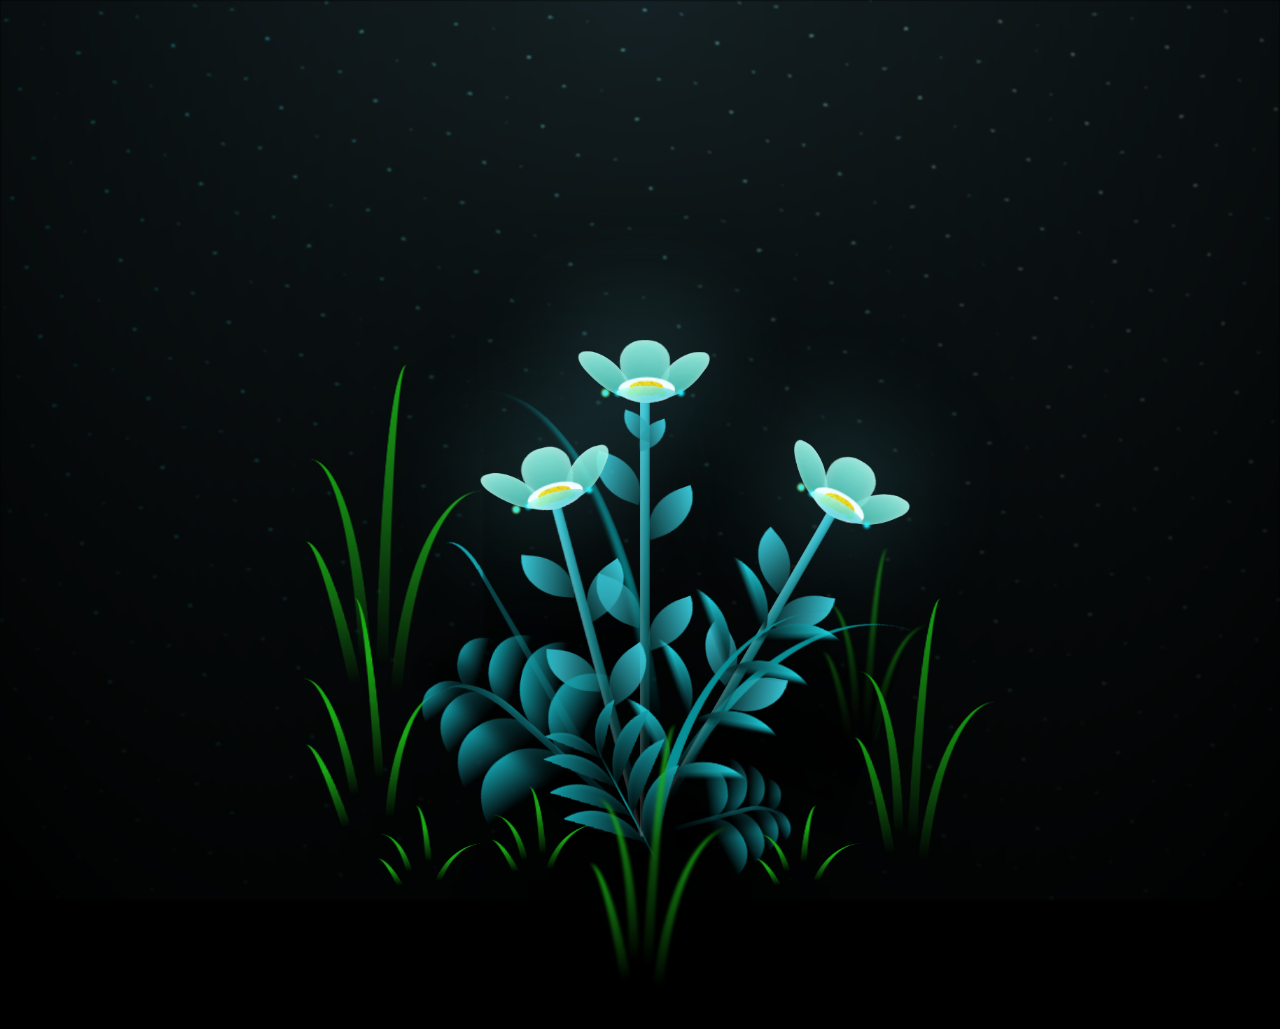
<file: index.html>
<!DOCTYPE html>

<html lang="en">

<head>
    <meta charset="UTF-8">
    <meta http-equiv="X-UA-Compatible" content="IE=edge">
    <meta name="viewport" content="width=device-width, initial-scale=1.0">
    <link rel="stylesheet" href="styles/style.css">
    <script src="scripts/script.js" type="text/javascript"></script>
    
    <title>Linta Garden</title>
</head>

  
<body class="not-loaded">
    <div id="message"></div>
    <div class="night"></div>
    
    <div class="flowers">
      <div class="flower flower--1">
        <div class="flower__leafs flower__leafs--1">
          <div class="flower__leaf flower__leaf--1"></div>
          <div class="flower__leaf flower__leaf--2"></div>
          <div class="flower__leaf flower__leaf--3"></div>
          <div class="flower__leaf flower__leaf--4"></div>
          

          <div class="flower__white-circle"></div>
  
          <div class="flower__light flower__light--1"></div>
          <div class="flower__light flower__light--2"></div>
          <div class="flower__light flower__light--3"></div>
          <div class="flower__light flower__light--4"></div>
          <div class="flower__light flower__light--5"></div>
          <div class="flower__light flower__light--6"></div>
          <div class="flower__light flower__light--7"></div>
          <div class="flower__light flower__light--8"></div>
  
        </div>
        <div class="flower__line">
          <div class="flower__line__leaf flower__line__leaf--1"></div>
          <div class="flower__line__leaf flower__line__leaf--2"></div>
          <div class="flower__line__leaf flower__line__leaf--3"></div>
          <div class="flower__line__leaf flower__line__leaf--4"></div>
          <div class="flower__line__leaf flower__line__leaf--5"></div>
          <div class="flower__line__leaf flower__line__leaf--6"></div>
        </div>
      </div>
  
      <div class="flower flower--2">
        <div class="flower__leafs flower__leafs--2">
          <div class="flower__leaf flower__leaf--1"></div>
          <div class="flower__leaf flower__leaf--2"></div>
          <div class="flower__leaf flower__leaf--3"></div>
          <div class="flower__leaf flower__leaf--4"></div>
          <div class="flower__white-circle"></div>
  
          <div class="flower__light flower__light--1"></div>
          <div class="flower__light flower__light--2"></div>
          <div class="flower__light flower__light--3"></div>
          <div class="flower__light flower__light--4"></div>
          <div class="flower__light flower__light--5"></div>
          <div class="flower__light flower__light--6"></div>
          <div class="flower__light flower__light--7"></div>
          <div class="flower__light flower__light--8"></div>
  
        </div>
        <div class="flower__line">
          <div class="flower__line__leaf flower__line__leaf--1"></div>
          <div class="flower__line__leaf flower__line__leaf--2"></div>
          <div class="flower__line__leaf flower__line__leaf--3"></div>
          <div class="flower__line__leaf flower__line__leaf--4"></div>
        </div>
      </div>
  
      <div class="flower flower--3">
        <div class="flower__leafs flower__leafs--3">
          <div class="flower__leaf flower__leaf--1"></div>
          <div class="flower__leaf flower__leaf--2"></div>
          <div class="flower__leaf flower__leaf--3"></div>
          <div class="flower__leaf flower__leaf--4"></div>
          <div class="flower__white-circle"></div>
  
          <div class="flower__light flower__light--1"></div>
          <div class="flower__light flower__light--2"></div>
          <div class="flower__light flower__light--3"></div>
          <div class="flower__light flower__light--4"></div>
          <div class="flower__light flower__light--5"></div>
          <div class="flower__light flower__light--6"></div>
          <div class="flower__light flower__light--7"></div>
          <div class="flower__light flower__light--8"></div>
  
        </div>
        <div class="flower__line">
          <div class="flower__line__leaf flower__line__leaf--1"></div>
          <div class="flower__line__leaf flower__line__leaf--2"></div>
          <div class="flower__line__leaf flower__line__leaf--3"></div>
          <div class="flower__line__leaf flower__line__leaf--4"></div>
        </div>
      </div>
  
      <div class="grow-ans" style="--d:1.2s">
        <div class="flower__g-long">
          <div class="flower__g-long__top"></div>
          <div class="flower__g-long__bottom"></div>
        </div>
      </div>
  
      <div class="growing-grass">
        <div class="flower__grass flower__grass--1">
          <div class="flower__grass--top"></div>
          <div class="flower__grass--bottom"></div>
          <div class="flower__grass__leaf flower__grass__leaf--1"></div>
          <div class="flower__grass__leaf flower__grass__leaf--2"></div>
          <div class="flower__grass__leaf flower__grass__leaf--3"></div>
          <div class="flower__grass__leaf flower__grass__leaf--4"></div>
          <div class="flower__grass__leaf flower__grass__leaf--5"></div>
          <div class="flower__grass__leaf flower__grass__leaf--6"></div>
          <div class="flower__grass__leaf flower__grass__leaf--7"></div>
          <div class="flower__grass__leaf flower__grass__leaf--8"></div>
          <div class="flower__grass__overlay"></div>
        </div>
      </div>
  
      <div class="growing-grass">
        <div class="flower__grass flower__grass--2">
          <div class="flower__grass--top"></div>
          <div class="flower__grass--bottom"></div>
          <div class="flower__grass__leaf flower__grass__leaf--1"></div>
          <div class="flower__grass__leaf flower__grass__leaf--2"></div>
          <div class="flower__grass__leaf flower__grass__leaf--3"></div>
          <div class="flower__grass__leaf flower__grass__leaf--4"></div>
          <div class="flower__grass__leaf flower__grass__leaf--5"></div>
          <div class="flower__grass__leaf flower__grass__leaf--6"></div>
          <div class="flower__grass__leaf flower__grass__leaf--7"></div>
          <div class="flower__grass__leaf flower__grass__leaf--8"></div>
          <div class="flower__grass__overlay"></div>
        </div>
      </div>
  
      <div class="grow-ans" style="--d:2.4s">
        <div class="flower__g-right flower__g-right--1">
          <div class="leaf"></div>
        </div>
      </div>
  
      <div class="grow-ans" style="--d:2.8s">
        <div class="flower__g-right flower__g-right--2">
          <div class="leaf"></div>
        </div>
      </div>
  
      <div class="grow-ans" style="--d:2.8s">
        <div class="flower__g-front">
          <div class="flower__g-front__leaf-wrapper flower__g-front__leaf-wrapper--1">
            <div class="flower__g-front__leaf"></div>
          </div>
          <div class="flower__g-front__leaf-wrapper flower__g-front__leaf-wrapper--2">
            <div class="flower__g-front__leaf"></div>
          </div>
          <div class="flower__g-front__leaf-wrapper flower__g-front__leaf-wrapper--3">
            <div class="flower__g-front__leaf"></div>
          </div>
          <div class="flower__g-front__leaf-wrapper flower__g-front__leaf-wrapper--4">
            <div class="flower__g-front__leaf"></div>
          </div>
          <div class="flower__g-front__leaf-wrapper flower__g-front__leaf-wrapper--5">
            <div class="flower__g-front__leaf"></div>
          </div>
          <div class="flower__g-front__leaf-wrapper flower__g-front__leaf-wrapper--6">
            <div class="flower__g-front__leaf"></div>
          </div>
          <div class="flower__g-front__leaf-wrapper flower__g-front__leaf-wrapper--7">
            <div class="flower__g-front__leaf"></div>
          </div>
          <div class="flower__g-front__leaf-wrapper flower__g-front__leaf-wrapper--8">
            <div class="flower__g-front__leaf"></div>
          </div>
          <div class="flower__g-front__line"></div>
        </div>
      </div>
  
      <div class="grow-ans" style="--d:3.2s">
        <div class="flower__g-fr">
          <div class="leaf"></div>
          <div class="flower__g-fr__leaf flower__g-fr__leaf--1"></div>
          <div class="flower__g-fr__leaf flower__g-fr__leaf--2"></div>
          <div class="flower__g-fr__leaf flower__g-fr__leaf--3"></div>
          <div class="flower__g-fr__leaf flower__g-fr__leaf--4"></div>
          <div class="flower__g-fr__leaf flower__g-fr__leaf--5"></div>
          <div class="flower__g-fr__leaf flower__g-fr__leaf--6"></div>
          <div class="flower__g-fr__leaf flower__g-fr__leaf--7"></div>
          <div class="flower__g-fr__leaf flower__g-fr__leaf--8"></div>
        </div>
      </div>
  
      <div class="long-g long-g--0">
        <div class="grow-ans" style="--d:3s">
          <div class="leaf leaf--0"></div>
        </div>
        <div class="grow-ans" style="--d:2.2s">
          <div class="leaf leaf--1"></div>
        </div>
        <div class="grow-ans" style="--d:3.4s">
          <div class="leaf leaf--2"></div>
        </div>
        <div class="grow-ans" style="--d:3.6s">
          <div class="leaf leaf--3"></div>
        </div>
      </div>
  
      <div class="long-g long-g--1">
        <div class="grow-ans" style="--d:3.6s">
          <div class="leaf leaf--0"></div>
        </div>
        <div class="grow-ans" style="--d:3.8s">
          <div class="leaf leaf--1"></div>
        </div>
        <div class="grow-ans" style="--d:4s">
          <div class="leaf leaf--2"></div>
        </div>
        <div class="grow-ans" style="--d:4.2s">
          <div class="leaf leaf--3"></div>
        </div>
      </div>
  
      <div class="long-g long-g--2">
        <div class="grow-ans" style="--d:4s">
          <div class="leaf leaf--0"></div>
        </div>
        <div class="grow-ans" style="--d:4.2s">
          <div class="leaf leaf--1"></div>
        </div>
        <div class="grow-ans" style="--d:4.4s">
          <div class="leaf leaf--2"></div>
        </div>
        <div class="grow-ans" style="--d:4.6s">
          <div class="leaf leaf--3"></div>
        </div>
      </div>
  
      <div class="long-g long-g--3">
        <div class="grow-ans" style="--d:4s">
          <div class="leaf leaf--0"></div>
        </div>
        <div class="grow-ans" style="--d:4.2s">
          <div class="leaf leaf--1"></div>
        </div>
        <div class="grow-ans" style="--d:3s">
          <div class="leaf leaf--2"></div>
        </div>
        <div class="grow-ans" style="--d:3.6s">
          <div class="leaf leaf--3"></div>
        </div>
      </div>
  
      <div class="long-g long-g--4">
        <div class="grow-ans" style="--d:4s">
          <div class="leaf leaf--0"></div>
        </div>
        <div class="grow-ans" style="--d:4.2s">
          <div class="leaf leaf--1"></div>
        </div>
        <div class="grow-ans" style="--d:3s">
          <div class="leaf leaf--2"></div>
        </div>
        <div class="grow-ans" style="--d:3.6s">
          <div class="leaf leaf--3"></div>
        </div>
      </div>
  
      <div class="long-g long-g--5">
        <div class="grow-ans" style="--d:4s">
          <div class="leaf leaf--0"></div>
        </div>
        <div class="grow-ans" style="--d:4.2s">
          <div class="leaf leaf--1"></div>
        </div>
        <div class="grow-ans" style="--d:3s">
          <div class="leaf leaf--2"></div>
        </div>
        <div class="grow-ans" style="--d:3.6s">
          <div class="leaf leaf--3"></div>
        </div>
      </div>
  
      <div class="long-g long-g--6">
        <div class="grow-ans" style="--d:4.2s">
          <div class="leaf leaf--0"></div>
        </div>
        <div class="grow-ans" style="--d:4.4s">
          <div class="leaf leaf--1"></div>
        </div>
        <div class="grow-ans" style="--d:4.6s">
          <div class="leaf leaf--2"></div>
        </div>
        <div class="grow-ans" style="--d:4.8s">
          <div class="leaf leaf--3"></div>
        </div>
      </div>
  
      <div class="long-g long-g--7">
        <div class="grow-ans" style="--d:3s">
          <div class="leaf leaf--0"></div>
        </div>
        <div class="grow-ans" style="--d:3.2s">
          <div class="leaf leaf--1"></div>
        </div>
        <div class="grow-ans" style="--d:3.5s">
          <div class="leaf leaf--2"></div>
        </div>
        <div class="grow-ans" style="--d:3.6s">
          <div class="leaf leaf--3"></div>
        </div>
      </div>
    </div>
  
  
</body>

</html>
</file>
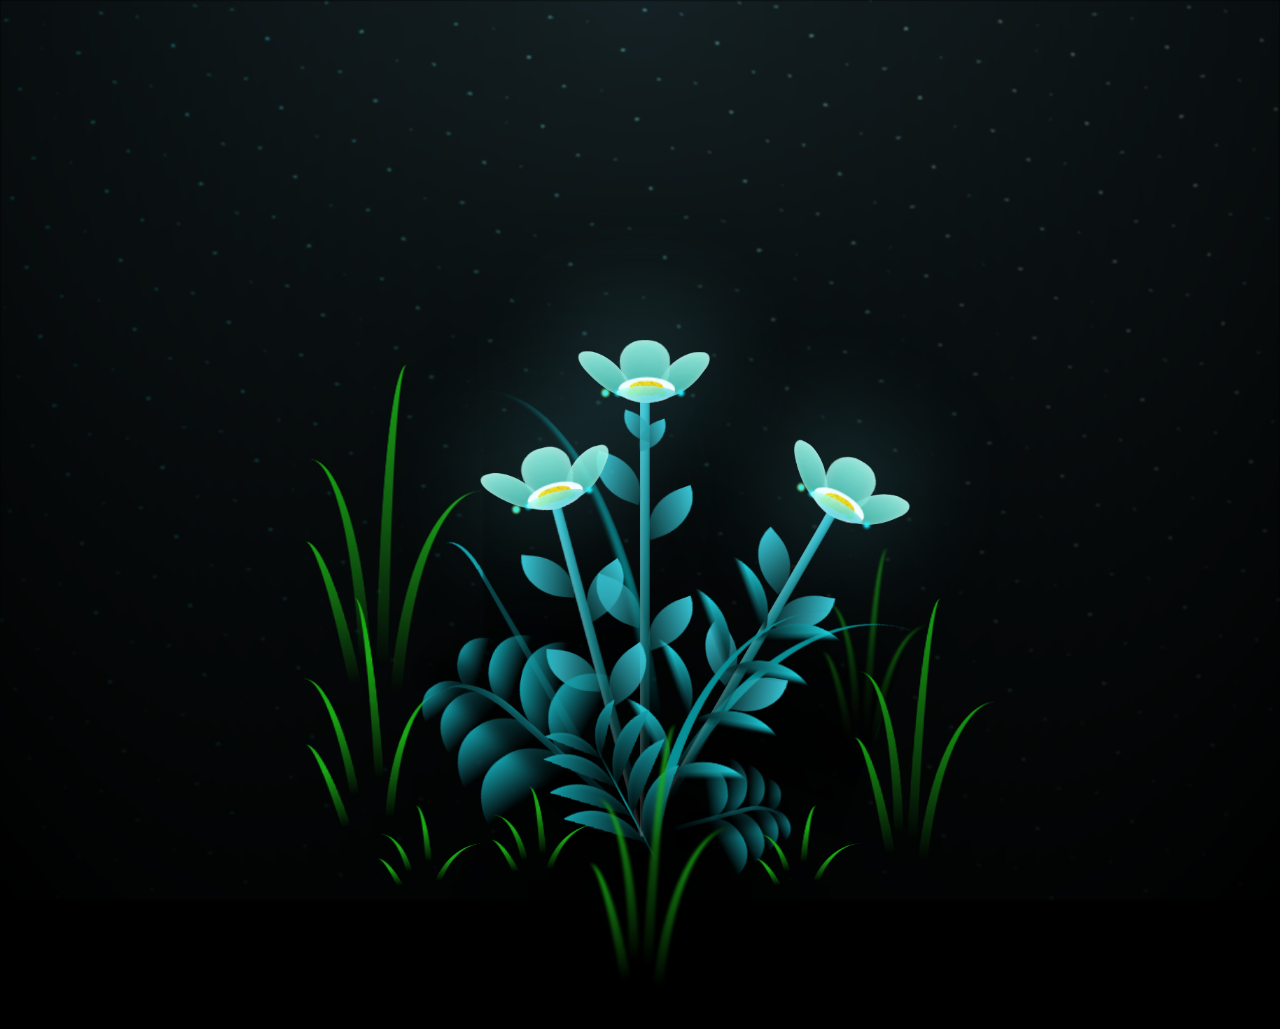
<file: structure/index.html>
<!DOCTYPE html>

<html lang="en">

<head>
    <meta charset="UTF-8">
    <meta http-equiv="X-UA-Compatible" content="IE=edge">
    <meta name="viewport" content="width=device-width, initial-scale=1.0">
    <link rel="stylesheet" href="../styles/style.css">
    <script src="../scripts/script.js" type="text/javascript"></script>
    
    <title>Linta Garden</title>
</head>

  
<body class="not-loaded">
    <div id="message"></div>
    <div class="night"></div>
    
    <div class="flowers">
      <div class="flower flower--1">
        <div class="flower__leafs flower__leafs--1">
          <div class="flower__leaf flower__leaf--1"></div>
          <div class="flower__leaf flower__leaf--2"></div>
          <div class="flower__leaf flower__leaf--3"></div>
          <div class="flower__leaf flower__leaf--4"></div>
          

          <div class="flower__white-circle"></div>
  
          <div class="flower__light flower__light--1"></div>
          <div class="flower__light flower__light--2"></div>
          <div class="flower__light flower__light--3"></div>
          <div class="flower__light flower__light--4"></div>
          <div class="flower__light flower__light--5"></div>
          <div class="flower__light flower__light--6"></div>
          <div class="flower__light flower__light--7"></div>
          <div class="flower__light flower__light--8"></div>
  
        </div>
        <div class="flower__line">
          <div class="flower__line__leaf flower__line__leaf--1"></div>
          <div class="flower__line__leaf flower__line__leaf--2"></div>
          <div class="flower__line__leaf flower__line__leaf--3"></div>
          <div class="flower__line__leaf flower__line__leaf--4"></div>
          <div class="flower__line__leaf flower__line__leaf--5"></div>
          <div class="flower__line__leaf flower__line__leaf--6"></div>
        </div>
      </div>
  
      <div class="flower flower--2">
        <div class="flower__leafs flower__leafs--2">
          <div class="flower__leaf flower__leaf--1"></div>
          <div class="flower__leaf flower__leaf--2"></div>
          <div class="flower__leaf flower__leaf--3"></div>
          <div class="flower__leaf flower__leaf--4"></div>
          <div class="flower__white-circle"></div>
  
          <div class="flower__light flower__light--1"></div>
          <div class="flower__light flower__light--2"></div>
          <div class="flower__light flower__light--3"></div>
          <div class="flower__light flower__light--4"></div>
          <div class="flower__light flower__light--5"></div>
          <div class="flower__light flower__light--6"></div>
          <div class="flower__light flower__light--7"></div>
          <div class="flower__light flower__light--8"></div>
  
        </div>
        <div class="flower__line">
          <div class="flower__line__leaf flower__line__leaf--1"></div>
          <div class="flower__line__leaf flower__line__leaf--2"></div>
          <div class="flower__line__leaf flower__line__leaf--3"></div>
          <div class="flower__line__leaf flower__line__leaf--4"></div>
        </div>
      </div>
  
      <div class="flower flower--3">
        <div class="flower__leafs flower__leafs--3">
          <div class="flower__leaf flower__leaf--1"></div>
          <div class="flower__leaf flower__leaf--2"></div>
          <div class="flower__leaf flower__leaf--3"></div>
          <div class="flower__leaf flower__leaf--4"></div>
          <div class="flower__white-circle"></div>
  
          <div class="flower__light flower__light--1"></div>
          <div class="flower__light flower__light--2"></div>
          <div class="flower__light flower__light--3"></div>
          <div class="flower__light flower__light--4"></div>
          <div class="flower__light flower__light--5"></div>
          <div class="flower__light flower__light--6"></div>
          <div class="flower__light flower__light--7"></div>
          <div class="flower__light flower__light--8"></div>
  
        </div>
        <div class="flower__line">
          <div class="flower__line__leaf flower__line__leaf--1"></div>
          <div class="flower__line__leaf flower__line__leaf--2"></div>
          <div class="flower__line__leaf flower__line__leaf--3"></div>
          <div class="flower__line__leaf flower__line__leaf--4"></div>
        </div>
      </div>
  
      <div class="grow-ans" style="--d:1.2s">
        <div class="flower__g-long">
          <div class="flower__g-long__top"></div>
          <div class="flower__g-long__bottom"></div>
        </div>
      </div>
  
      <div class="growing-grass">
        <div class="flower__grass flower__grass--1">
          <div class="flower__grass--top"></div>
          <div class="flower__grass--bottom"></div>
          <div class="flower__grass__leaf flower__grass__leaf--1"></div>
          <div class="flower__grass__leaf flower__grass__leaf--2"></div>
          <div class="flower__grass__leaf flower__grass__leaf--3"></div>
          <div class="flower__grass__leaf flower__grass__leaf--4"></div>
          <div class="flower__grass__leaf flower__grass__leaf--5"></div>
          <div class="flower__grass__leaf flower__grass__leaf--6"></div>
          <div class="flower__grass__leaf flower__grass__leaf--7"></div>
          <div class="flower__grass__leaf flower__grass__leaf--8"></div>
          <div class="flower__grass__overlay"></div>
        </div>
      </div>
  
      <div class="growing-grass">
        <div class="flower__grass flower__grass--2">
          <div class="flower__grass--top"></div>
          <div class="flower__grass--bottom"></div>
          <div class="flower__grass__leaf flower__grass__leaf--1"></div>
          <div class="flower__grass__leaf flower__grass__leaf--2"></div>
          <div class="flower__grass__leaf flower__grass__leaf--3"></div>
          <div class="flower__grass__leaf flower__grass__leaf--4"></div>
          <div class="flower__grass__leaf flower__grass__leaf--5"></div>
          <div class="flower__grass__leaf flower__grass__leaf--6"></div>
          <div class="flower__grass__leaf flower__grass__leaf--7"></div>
          <div class="flower__grass__leaf flower__grass__leaf--8"></div>
          <div class="flower__grass__overlay"></div>
        </div>
      </div>
  
      <div class="grow-ans" style="--d:2.4s">
        <div class="flower__g-right flower__g-right--1">
          <div class="leaf"></div>
        </div>
      </div>
  
      <div class="grow-ans" style="--d:2.8s">
        <div class="flower__g-right flower__g-right--2">
          <div class="leaf"></div>
        </div>
      </div>
  
      <div class="grow-ans" style="--d:2.8s">
        <div class="flower__g-front">
          <div class="flower__g-front__leaf-wrapper flower__g-front__leaf-wrapper--1">
            <div class="flower__g-front__leaf"></div>
          </div>
          <div class="flower__g-front__leaf-wrapper flower__g-front__leaf-wrapper--2">
            <div class="flower__g-front__leaf"></div>
          </div>
          <div class="flower__g-front__leaf-wrapper flower__g-front__leaf-wrapper--3">
            <div class="flower__g-front__leaf"></div>
          </div>
          <div class="flower__g-front__leaf-wrapper flower__g-front__leaf-wrapper--4">
            <div class="flower__g-front__leaf"></div>
          </div>
          <div class="flower__g-front__leaf-wrapper flower__g-front__leaf-wrapper--5">
            <div class="flower__g-front__leaf"></div>
          </div>
          <div class="flower__g-front__leaf-wrapper flower__g-front__leaf-wrapper--6">
            <div class="flower__g-front__leaf"></div>
          </div>
          <div class="flower__g-front__leaf-wrapper flower__g-front__leaf-wrapper--7">
            <div class="flower__g-front__leaf"></div>
          </div>
          <div class="flower__g-front__leaf-wrapper flower__g-front__leaf-wrapper--8">
            <div class="flower__g-front__leaf"></div>
          </div>
          <div class="flower__g-front__line"></div>
        </div>
      </div>
  
      <div class="grow-ans" style="--d:3.2s">
        <div class="flower__g-fr">
          <div class="leaf"></div>
          <div class="flower__g-fr__leaf flower__g-fr__leaf--1"></div>
          <div class="flower__g-fr__leaf flower__g-fr__leaf--2"></div>
          <div class="flower__g-fr__leaf flower__g-fr__leaf--3"></div>
          <div class="flower__g-fr__leaf flower__g-fr__leaf--4"></div>
          <div class="flower__g-fr__leaf flower__g-fr__leaf--5"></div>
          <div class="flower__g-fr__leaf flower__g-fr__leaf--6"></div>
          <div class="flower__g-fr__leaf flower__g-fr__leaf--7"></div>
          <div class="flower__g-fr__leaf flower__g-fr__leaf--8"></div>
        </div>
      </div>
  
      <div class="long-g long-g--0">
        <div class="grow-ans" style="--d:3s">
          <div class="leaf leaf--0"></div>
        </div>
        <div class="grow-ans" style="--d:2.2s">
          <div class="leaf leaf--1"></div>
        </div>
        <div class="grow-ans" style="--d:3.4s">
          <div class="leaf leaf--2"></div>
        </div>
        <div class="grow-ans" style="--d:3.6s">
          <div class="leaf leaf--3"></div>
        </div>
      </div>
  
      <div class="long-g long-g--1">
        <div class="grow-ans" style="--d:3.6s">
          <div class="leaf leaf--0"></div>
        </div>
        <div class="grow-ans" style="--d:3.8s">
          <div class="leaf leaf--1"></div>
        </div>
        <div class="grow-ans" style="--d:4s">
          <div class="leaf leaf--2"></div>
        </div>
        <div class="grow-ans" style="--d:4.2s">
          <div class="leaf leaf--3"></div>
        </div>
      </div>
  
      <div class="long-g long-g--2">
        <div class="grow-ans" style="--d:4s">
          <div class="leaf leaf--0"></div>
        </div>
        <div class="grow-ans" style="--d:4.2s">
          <div class="leaf leaf--1"></div>
        </div>
        <div class="grow-ans" style="--d:4.4s">
          <div class="leaf leaf--2"></div>
        </div>
        <div class="grow-ans" style="--d:4.6s">
          <div class="leaf leaf--3"></div>
        </div>
      </div>
  
      <div class="long-g long-g--3">
        <div class="grow-ans" style="--d:4s">
          <div class="leaf leaf--0"></div>
        </div>
        <div class="grow-ans" style="--d:4.2s">
          <div class="leaf leaf--1"></div>
        </div>
        <div class="grow-ans" style="--d:3s">
          <div class="leaf leaf--2"></div>
        </div>
        <div class="grow-ans" style="--d:3.6s">
          <div class="leaf leaf--3"></div>
        </div>
      </div>
  
      <div class="long-g long-g--4">
        <div class="grow-ans" style="--d:4s">
          <div class="leaf leaf--0"></div>
        </div>
        <div class="grow-ans" style="--d:4.2s">
          <div class="leaf leaf--1"></div>
        </div>
        <div class="grow-ans" style="--d:3s">
          <div class="leaf leaf--2"></div>
        </div>
        <div class="grow-ans" style="--d:3.6s">
          <div class="leaf leaf--3"></div>
        </div>
      </div>
  
      <div class="long-g long-g--5">
        <div class="grow-ans" style="--d:4s">
          <div class="leaf leaf--0"></div>
        </div>
        <div class="grow-ans" style="--d:4.2s">
          <div class="leaf leaf--1"></div>
        </div>
        <div class="grow-ans" style="--d:3s">
          <div class="leaf leaf--2"></div>
        </div>
        <div class="grow-ans" style="--d:3.6s">
          <div class="leaf leaf--3"></div>
        </div>
      </div>
  
      <div class="long-g long-g--6">
        <div class="grow-ans" style="--d:4.2s">
          <div class="leaf leaf--0"></div>
        </div>
        <div class="grow-ans" style="--d:4.4s">
          <div class="leaf leaf--1"></div>
        </div>
        <div class="grow-ans" style="--d:4.6s">
          <div class="leaf leaf--2"></div>
        </div>
        <div class="grow-ans" style="--d:4.8s">
          <div class="leaf leaf--3"></div>
        </div>
      </div>
  
      <div class="long-g long-g--7">
        <div class="grow-ans" style="--d:3s">
          <div class="leaf leaf--0"></div>
        </div>
        <div class="grow-ans" style="--d:3.2s">
          <div class="leaf leaf--1"></div>
        </div>
        <div class="grow-ans" style="--d:3.5s">
          <div class="leaf leaf--2"></div>
        </div>
        <div class="grow-ans" style="--d:3.6s">
          <div class="leaf leaf--3"></div>
        </div>
      </div>
    </div>
  
  
</body>

</html>
</file>
<file: styles/style.css>
*,
*::after,
*::before {
  padding: 0;
  margin: 0;
  box-sizing: border-box;
}

:root {
  --dark-color: #000;
}

body {
  display: flex;
  align-items: flex-end;
  justify-content: center;
  min-height: 100vh;
  background-color: var(--dark-color);
  overflow: hidden;
  perspective: 1000px;
}

#message {
    font-size: 24px;
    color: red; /* Change the color to make the text visible */
    text-align: center;
    margin-top: 20px;
    background-color: white;
    display: flex;
    justify-content: space-evenly;
    align-items: flex-start;
}

.night {
  position: fixed;
  left: 50%;
  top: 0;
  transform: translateX(-50%);
  width: 100%;
  height: 100%;
  filter: blur(0.1vmin);
  background-image: radial-gradient(ellipse at top, transparent 0%, var(--dark-color)), radial-gradient(ellipse at bottom, var(--dark-color), rgba(145, 233, 255, 0.2)), repeating-linear-gradient(220deg, black 0px, black 19px, transparent 19px, transparent 22px), repeating-linear-gradient(189deg, black 0px, black 19px, transparent 19px, transparent 22px), repeating-linear-gradient(148deg, black 0px, black 19px, transparent 19px, transparent 22px), linear-gradient(90deg, #00fffa, #f0f0f0);
}

.flowers {
  position: relative;
  transform: scale(0.7);
}

.flower {
  position: absolute;
  bottom: 10vmin;
  transform-origin: bottom center;
  z-index: 10;
  --fl-speed: 0.8s;
}
.flower--1 {
  animation: moving-flower-1 4s linear infinite;
}
.flower--1 .flower__line {
  height: 70vmin;
  animation-delay: 0.3s;
}
.flower--1 .flower__line__leaf--1 {
  animation: blooming-leaf-right var(--fl-speed) 1.6s backwards;
}
.flower--1 .flower__line__leaf--2 {
  animation: blooming-leaf-right var(--fl-speed) 1.4s backwards;
}
.flower--1 .flower__line__leaf--3 {
  animation: blooming-leaf-left var(--fl-speed) 1.2s backwards;
}
.flower--1 .flower__line__leaf--4 {
  animation: blooming-leaf-left var(--fl-speed) 1s backwards;
}
.flower--1 .flower__line__leaf--5 {
  animation: blooming-leaf-right var(--fl-speed) 1.8s backwards;
}
.flower--1 .flower__line__leaf--6 {
  animation: blooming-leaf-left var(--fl-speed) 2s backwards;
}
.flower--2 {
  left: 50%;
  transform: rotate(30deg);
  animation: moving-flower-2 4s linear infinite;
}
.flower--2 .flower__line {
  height: 60vmin;
  animation-delay: 0.8s;
}
.flower--2 .flower__line__leaf--1 {
  animation: blooming-leaf-right var(--fl-speed) 1.9s backwards;
}
.flower--2 .flower__line__leaf--2 {
  animation: blooming-leaf-right var(--fl-speed) 1.7s backwards;
}
.flower--2 .flower__line__leaf--3 {
  animation: blooming-leaf-left var(--fl-speed) 1.5s backwards;
}
.flower--2 .flower__line__leaf--4 {
  animation: blooming-leaf-left var(--fl-speed) 1.3s backwards;
}
.flower--3 {
  left: 50%;
  transform: rotate(-15deg);
  animation: moving-flower-3 4s linear infinite;
}
.flower--3 .flower__line {
  animation-delay: 0.9s;
}
.flower--3 .flower__line__leaf--1 {
  animation: blooming-leaf-right var(--fl-speed) 2.5s backwards;
}
.flower--3 .flower__line__leaf--2 {
  animation: blooming-leaf-right var(--fl-speed) 2.3s backwards;
}
.flower--3 .flower__line__leaf--3 {
  animation: blooming-leaf-left var(--fl-speed) 2.1s backwards;
}
.flower--3 .flower__line__leaf--4 {
  animation: blooming-leaf-left var(--fl-speed) 1.9s backwards;
}
.flower__leafs {
  position: relative;
  animation: blooming-flower 2s backwards;
}
.flower__leafs--1 {
  animation-delay: 1.1s;
}
.flower__leafs--2 {
  animation-delay: 1.4s;
}
.flower__leafs--3 {
  animation-delay: 1.7s;
}
.flower__leafs::after {
  content: "";
  position: absolute;
  left: 0;
  top: 0;
  transform: translate(-50%, -100%);
  width: 8vmin;
  height: 8vmin;
  background-color: #6bf0ff;
  filter: blur(10vmin);
}
.flower__leaf {
  position: absolute;
  bottom: 0;
  left: 50%;
  width: 8vmin;
  height: 11vmin;
  border-radius: 51% 49% 47% 53%/44% 45% 55% 69%;
  background-color: #65e6cc;
  background-image: linear-gradient(to top, #40bbab, #a7ffee);
  transform-origin: bottom center;
  opacity: 0.9;
  box-shadow: inset 0 0 2vmin rgba(255, 255, 255, 0.5);
}
.flower__leaf--1 {
  transform: translate(-10%, 1%) rotateY(40deg) rotateX(-50deg);
}
.flower__leaf--2 {
  transform: translate(-50%, -4%) rotateX(40deg);
}
.flower__leaf--3 {
  transform: translate(-90%, 0%) rotateY(45deg) rotateX(50deg);
}
.flower__leaf--4 {
  width: 8vmin;
  height: 8vmin;
  transform-origin: bottom left;
  border-radius: 4vmin 10vmin 4vmin 4vmin;
  transform: translate(0%, 18%) rotateX(70deg) rotate(-43deg);
  background-image: linear-gradient(to top, #39c6d6, #a7ffee);
  z-index: 1;
  opacity: 0.8;
}
.flower__white-circle {
  position: absolute;
  left: -3.5vmin;
  top: -3vmin;
  width: 9vmin;
  height: 4vmin;
  border-radius: 50%;
  background-color: #fff;
}
.flower__white-circle::after {
  content: "";
  position: absolute;
  left: 50%;
  top: 45%;
  transform: translate(-50%, -50%);
  width: 60%;
  height: 60%;
  border-radius: inherit;
  background-image: repeating-linear-gradient(135deg, rgba(0, 0, 0, 0.03) 0px, rgba(0, 0, 0, 0.03) 1px, transparent 1px, transparent 12px), repeating-linear-gradient(45deg, rgba(0, 0, 0, 0.03) 0px, rgba(0, 0, 0, 0.03) 1px, transparent 1px, transparent 12px), repeating-linear-gradient(67.5deg, rgba(0, 0, 0, 0.03) 0px, rgba(0, 0, 0, 0.03) 1px, transparent 1px, transparent 12px), repeating-linear-gradient(135deg, rgba(0, 0, 0, 0.03) 0px, rgba(0, 0, 0, 0.03) 1px, transparent 1px, transparent 12px), repeating-linear-gradient(45deg, rgba(0, 0, 0, 0.03) 0px, rgba(0, 0, 0, 0.03) 1px, transparent 1px, transparent 12px), repeating-linear-gradient(112.5deg, rgba(0, 0, 0, 0.03) 0px, rgba(0, 0, 0, 0.03) 1px, transparent 1px, transparent 12px), repeating-linear-gradient(112.5deg, rgba(0, 0, 0, 0.03) 0px, rgba(0, 0, 0, 0.03) 1px, transparent 1px, transparent 12px), repeating-linear-gradient(45deg, rgba(0, 0, 0, 0.03) 0px, rgba(0, 0, 0, 0.03) 1px, transparent 1px, transparent 12px), repeating-linear-gradient(22.5deg, rgba(0, 0, 0, 0.03) 0px, rgba(0, 0, 0, 0.03) 1px, transparent 1px, transparent 12px), repeating-linear-gradient(45deg, rgba(0, 0, 0, 0.03) 0px, rgba(0, 0, 0, 0.03) 1px, transparent 1px, transparent 12px), repeating-linear-gradient(22.5deg, rgba(0, 0, 0, 0.03) 0px, rgba(0, 0, 0, 0.03) 1px, transparent 1px, transparent 12px), repeating-linear-gradient(135deg, rgba(0, 0, 0, 0.03) 0px, rgba(0, 0, 0, 0.03) 1px, transparent 1px, transparent 12px), repeating-linear-gradient(157.5deg, rgba(0, 0, 0, 0.03) 0px, rgba(0, 0, 0, 0.03) 1px, transparent 1px, transparent 12px), repeating-linear-gradient(67.5deg, rgba(0, 0, 0, 0.03) 0px, rgba(0, 0, 0, 0.03) 1px, transparent 1px, transparent 12px), repeating-linear-gradient(67.5deg, rgba(0, 0, 0, 0.03) 0px, rgba(0, 0, 0, 0.03) 1px, transparent 1px, transparent 12px), linear-gradient(90deg, #ffeb12, #ffce00);
}
.flower__line {
  height: 55vmin;
  width: 1.5vmin;
  background-image: linear-gradient(to left, rgba(0, 0, 0, 0.2), transparent, rgba(255, 255, 255, 0.2)), linear-gradient(to top, transparent 10%, #14757a, #39c6d6);
  box-shadow: inset 0 0 2px rgba(0, 0, 0, 0.5);
  animation: grow-flower-tree 4s backwards;
}
.flower__line__leaf {
  --w: 7vmin;
  --h: calc(var(--w) + 2vmin);
  position: absolute;
  top: 20%;
  left: 90%;
  width: var(--w);
  height: var(--h);
  border-top-right-radius: var(--h);
  border-bottom-left-radius: var(--h);
  background-image: linear-gradient(to top, rgba(20, 117, 122, 0.4), #39c6d6);
}
.flower__line__leaf--1 {
  transform: rotate(70deg) rotateY(30deg);
}
.flower__line__leaf--2 {
  top: 45%;
  transform: rotate(70deg) rotateY(30deg);
}
.flower__line__leaf--3, .flower__line__leaf--4, .flower__line__leaf--6 {
  border-top-right-radius: 0;
  border-bottom-left-radius: 0;
  border-top-left-radius: var(--h);
  border-bottom-right-radius: var(--h);
  left: -460%;
  top: 12%;
  transform: rotate(-70deg) rotateY(30deg);
}
.flower__line__leaf--4 {
  top: 40%;
}
.flower__line__leaf--5 {
  top: 0;
  transform-origin: left;
  transform: rotate(70deg) rotateY(30deg) scale(0.6);
}
.flower__line__leaf--6 {
  top: -2%;
  left: -450%;
  transform-origin: right;
  transform: rotate(-70deg) rotateY(30deg) scale(0.6);
}
.flower__light {
  position: absolute;
  bottom: 0vmin;
  width: 1vmin;
  height: 1vmin;
  background-color: #fffb00;
  border-radius: 50%;
  filter: blur(0.2vmin);
  animation: light-ans 4s linear infinite backwards;
}
.flower__light:nth-child(odd) {
  background-color: #23f0ff;
}
.flower__light--1 {
  left: -2vmin;
  animation-delay: 1s;
}
.flower__light--2 {
  left: 3vmin;
  animation-delay: 0.5s;
}
.flower__light--3 {
  left: -6vmin;
  animation-delay: 0.3s;
}
.flower__light--4 {
  left: 6vmin;
  animation-delay: 0.9s;
}
.flower__light--5 {
  left: -1vmin;
  animation-delay: 1.5s;
}
.flower__light--6 {
  left: -4vmin;
  animation-delay: 3s;
}
.flower__light--7 {
  left: 3vmin;
  animation-delay: 2s;
}
.flower__light--8 {
  left: -6vmin;
  animation-delay: 3.5s;
}
.flower__grass {
  --c: #159faa;
  --line-w: 1.5vmin;
  position: absolute;
  bottom: 12vmin;
  left: -7vmin;
  display: flex;
  flex-direction: column;
  align-items: flex-end;
  z-index: 20;
  transform-origin: bottom center;
  transform: rotate(-48deg) rotateY(40deg);
}
.flower__grass--1 {
  animation: moving-grass 2s linear infinite;
}
.flower__grass--2 {
  left: 2vmin;
  bottom: 10vmin;
  transform: scale(0.5) rotate(75deg) rotateX(10deg) rotateY(-200deg);
  opacity: 0.8;
  z-index: 0;
  animation: moving-grass--2 1.5s linear infinite;
}
.flower__grass--top {
  width: 7vmin;
  height: 10vmin;
  border-top-right-radius: 100%;
  border-right: var(--line-w) solid var(--c);
  transform-origin: bottom center;
  transform: rotate(-2deg);
}
.flower__grass--bottom {
  margin-top: -2px;
  width: var(--line-w);
  height: 25vmin;
  background-image: linear-gradient(to top, transparent, var(--c));
}
.flower__grass__leaf {
  --size: 10vmin;
  position: absolute;
  width: calc(var(--size) * 2.1);
  height: var(--size);
  border-top-left-radius: var(--size);
  border-top-right-radius: var(--size);
  background-image: linear-gradient(to top, transparent, transparent 30%, var(--c));
  z-index: 100;
}
.flower__grass__leaf--1 {
  top: -6%;
  left: 30%;
  --size: 6vmin;
  transform: rotate(-20deg);
  animation: growing-grass-ans--1 2s 2.6s backwards;
}
@keyframes growing-grass-ans--1 {
  0% {
    transform-origin: bottom left;
    transform: rotate(-20deg) scale(0);
  }
}
.flower__grass__leaf--2 {
  top: -5%;
  left: -110%;
  --size: 6vmin;
  transform: rotate(10deg);
  animation: growing-grass-ans--2 2s 2.4s linear backwards;
}
@keyframes growing-grass-ans--2 {
  0% {
    transform-origin: bottom right;
    transform: rotate(10deg) scale(0);
  }
}
.flower__grass__leaf--3 {
  top: 5%;
  left: 60%;
  --size: 8vmin;
  transform: rotate(-18deg) rotateX(-20deg);
  animation: growing-grass-ans--3 2s 2.2s linear backwards;
}
@keyframes growing-grass-ans--3 {
  0% {
    transform-origin: bottom left;
    transform: rotate(-18deg) rotateX(-20deg) scale(0);
  }
}
.flower__grass__leaf--4 {
  top: 6%;
  left: -135%;
  --size: 8vmin;
  transform: rotate(2deg);
  animation: growing-grass-ans--4 2s 2s linear backwards;
}
@keyframes growing-grass-ans--4 {
  0% {
    transform-origin: bottom right;
    transform: rotate(2deg) scale(0);
  }
}
.flower__grass__leaf--5 {
  top: 20%;
  left: 60%;
  --size: 10vmin;
  transform: rotate(-24deg) rotateX(-20deg);
  animation: growing-grass-ans--5 2s 1.8s linear backwards;
}
@keyframes growing-grass-ans--5 {
  0% {
    transform-origin: bottom left;
    transform: rotate(-24deg) rotateX(-20deg) scale(0);
  }
}
.flower__grass__leaf--6 {
  top: 22%;
  left: -180%;
  --size: 10vmin;
  transform: rotate(10deg);
  animation: growing-grass-ans--6 2s 1.6s linear backwards;
}
@keyframes growing-grass-ans--6 {
  0% {
    transform-origin: bottom right;
    transform: rotate(10deg) scale(0);
  }
}
.flower__grass__leaf--7 {
  top: 39%;
  left: 70%;
  --size: 10vmin;
  transform: rotate(-10deg);
  animation: growing-grass-ans--7 2s 1.4s linear backwards;
}
@keyframes growing-grass-ans--7 {
  0% {
    transform-origin: bottom left;
    transform: rotate(-10deg) scale(0);
  }
}
.flower__grass__leaf--8 {
  top: 40%;
  left: -215%;
  --size: 11vmin;
  transform: rotate(10deg);
  animation: growing-grass-ans--8 2s 1.2s linear backwards;
}
@keyframes growing-grass-ans--8 {
  0% {
    transform-origin: bottom right;
    transform: rotate(10deg) scale(0);
  }
}
.flower__grass__overlay {
  position: absolute;
  top: -10%;
  right: 0%;
  width: 100%;
  height: 100%;
  background-color: rgba(0, 0, 0, 0.6);
  filter: blur(1.5vmin);
  z-index: 100;
}
.flower__g-long {
  --w: 2vmin;
  --h: 6vmin;
  --c: #159faa;
  position: absolute;
  bottom: 10vmin;
  left: -3vmin;
  transform-origin: bottom center;
  transform: rotate(-30deg) rotateY(-20deg);
  display: flex;
  flex-direction: column;
  align-items: flex-end;
  animation: flower-g-long-ans 3s linear infinite;
}
@keyframes flower-g-long-ans {
  0%, 100% {
    transform: rotate(-30deg) rotateY(-20deg);
  }
  50% {
    transform: rotate(-32deg) rotateY(-20deg);
  }
}
.flower__g-long__top {
  top: calc(var(--h) * -1);
  width: calc(var(--w) + 1vmin);
  height: var(--h);
  border-top-right-radius: 100%;
  border-right: 0.7vmin solid var(--c);
  transform: translate(-0.7vmin, 1vmin);
}
.flower__g-long__bottom {
  width: var(--w);
  height: 50vmin;
  transform-origin: bottom center;
  background-image: linear-gradient(to top, transparent 30%, var(--c));
  box-shadow: inset 0 0 2px rgba(0, 0, 0, 0.5);
  clip-path: polygon(35% 0, 65% 1%, 100% 100%, 0% 100%);
}
.flower__g-right {
  position: absolute;
  bottom: 6vmin;
  left: -2vmin;
  transform-origin: bottom left;
  transform: rotate(20deg);
}
.flower__g-right .leaf {
  width: 30vmin;
  height: 50vmin;
  border-top-left-radius: 100%;
  border-left: 2vmin solid #079097;
  background-image: linear-gradient(to bottom, transparent, var(--dark-color) 60%);
  mask-image: linear-gradient(to top, transparent 30%, #079097 60%);
}
.flower__g-right--1 {
  animation: flower-g-right-ans 2.5s linear infinite;
}
.flower__g-right--2 {
  left: 5vmin;
  transform: rotateY(-180deg);
  animation: flower-g-right-ans--2 3s linear infinite;
}
.flower__g-right--2 .leaf {
  height: 75vmin;
  filter: blur(0.3vmin);
  opacity: 0.8;
}
@keyframes flower-g-right-ans {
  0%, 100% {
    transform: rotate(20deg);
  }
  50% {
    transform: rotate(24deg) rotateX(-20deg);
  }
}
@keyframes flower-g-right-ans--2 {
  0%, 100% {
    transform: rotateY(-180deg) rotate(0deg) rotateX(-20deg);
  }
  50% {
    transform: rotateY(-180deg) rotate(6deg) rotateX(-20deg);
  }
}
.flower__g-front {
  position: absolute;
  bottom: 6vmin;
  left: 2.5vmin;
  z-index: 100;
  transform-origin: bottom center;
  transform: rotate(-28deg) rotateY(30deg) scale(1.04);
  animation: flower__g-front-ans 2s linear infinite;
}
@keyframes flower__g-front-ans {
  0%, 100% {
    transform: rotate(-28deg) rotateY(30deg) scale(1.04);
  }
  50% {
    transform: rotate(-35deg) rotateY(40deg) scale(1.04);
  }
}
.flower__g-front__line {
  width: 0.3vmin;
  height: 20vmin;
  background-image: linear-gradient(to top, transparent, #079097, transparent 100%);
  position: relative;
}
.flower__g-front__leaf-wrapper {
  position: absolute;
  top: 0;
  left: 0;
  transform-origin: bottom left;
  transform: rotate(10deg);
}
.flower__g-front__leaf-wrapper:nth-child(even) {
  left: 0vmin;
  transform: rotateY(-180deg) rotate(5deg);
  animation: flower__g-front__leaf-left-ans 1s ease-in backwards;
}
.flower__g-front__leaf-wrapper:nth-child(odd) {
  animation: flower__g-front__leaf-ans 1s ease-in backwards;
}
.flower__g-front__leaf-wrapper--1 {
  top: -8vmin;
  transform: scale(0.7);
  animation: flower__g-front__leaf-ans 1s 5.5s ease-in backwards !important;
}
.flower__g-front__leaf-wrapper--2 {
  top: -8vmin;
  transform: rotateY(-180deg) scale(0.7) !important;
  animation: flower__g-front__leaf-left-ans-2 1s 4.6s ease-in backwards !important;
}
.flower__g-front__leaf-wrapper--3 {
  top: -3vmin;
  animation: flower__g-front__leaf-ans 1s 4.6s ease-in backwards;
}
.flower__g-front__leaf-wrapper--4 {
  top: -3vmin;
  transform: rotateY(-180deg) scale(0.9) !important;
  animation: flower__g-front__leaf-left-ans-2 1s 4.6s ease-in backwards !important;
}
@keyframes flower__g-front__leaf-left-ans-2 {
  0% {
    transform: rotateY(-180deg) scale(0);
  }
}
.flower__g-front__leaf-wrapper--5, .flower__g-front__leaf-wrapper--6 {
  top: 2vmin;
}
.flower__g-front__leaf-wrapper--7, .flower__g-front__leaf-wrapper--8 {
  top: 6.5vmin;
}
.flower__g-front__leaf-wrapper--2 {
  animation-delay: 5.2s !important;
}
.flower__g-front__leaf-wrapper--3 {
  animation-delay: 4.9s !important;
}
.flower__g-front__leaf-wrapper--5 {
  animation-delay: 4.3s !important;
}
.flower__g-front__leaf-wrapper--6 {
  animation-delay: 4.1s !important;
}
.flower__g-front__leaf-wrapper--7 {
  animation-delay: 3.8s !important;
}
.flower__g-front__leaf-wrapper--8 {
  animation-delay: 3.5s !important;
}
@keyframes flower__g-front__leaf-ans {
  0% {
    transform: rotate(10deg) scale(0);
  }
}
@keyframes flower__g-front__leaf-left-ans {
  0% {
    transform: rotateY(-180deg) rotate(5deg) scale(0);
  }
}
.flower__g-front__leaf {
  width: 10vmin;
  height: 10vmin;
  border-radius: 100% 0% 0% 100%/100% 100% 0% 0%;
  box-shadow: inset 0 2px 1vmin rgba(44, 238, 252, 0.2);
  background-image: linear-gradient(to bottom left, transparent, var(--dark-color)), linear-gradient(to bottom right, #159faa 50%, transparent 50%, transparent);
  -webkit-mask-image: linear-gradient(to bottom right, #159faa 50%, transparent 50%, transparent);
  mask-image: linear-gradient(to bottom right, #159faa 50%, transparent 50%, transparent);
}
.flower__g-fr {
  position: absolute;
  bottom: -4vmin;
  left: vmin;
  transform-origin: bottom left;
  z-index: 10;
  animation: flower__g-fr-ans 2s linear infinite;
}
@keyframes flower__g-fr-ans {
  0%, 100% {
    transform: rotate(2deg);
  }
  50% {
    transform: rotate(4deg);
  }
}
.flower__g-fr .leaf {
  width: 30vmin;
  height: 50vmin;
  border-top-left-radius: 100%;
  border-left: 2vmin solid #079097;
  mask-image: linear-gradient(to top, transparent 25%, #079097 50%);
  position: relative;
  z-index: 1;
}
.flower__g-fr__leaf {
  position: absolute;
  top: 0;
  left: 0;
  width: 10vmin;
  height: 10vmin;
  border-radius: 100% 0% 0% 100%/100% 100% 0% 0%;
  box-shadow: inset 0 2px 1vmin rgba(44, 238, 252, 0.2);
  background-image: linear-gradient(to bottom left, transparent, var(--dark-color) 98%), linear-gradient(to bottom right, #23f0ff 45%, transparent 50%, transparent);
  mask-image: linear-gradient(135deg, #159faa 40%, transparent 50%, transparent);
}
.flower__g-fr__leaf--1 {
  left: 20vmin;
  transform: rotate(45deg);
  animation: flower__g-fr-leaft-ans-1 0.5s 5.2s linear backwards;
}
@keyframes flower__g-fr-leaft-ans-1 {
  0% {
    transform-origin: left;
    transform: rotate(45deg) scale(0);
  }
}
.flower__g-fr__leaf--2 {
  left: 12vmin;
  top: -7vmin;
  transform: rotate(25deg) rotateY(-180deg);
  animation: flower__g-fr-leaft-ans-6 0.5s 5s linear backwards;
}
.flower__g-fr__leaf--3 {
  left: 15vmin;
  top: 6vmin;
  transform: rotate(55deg);
  animation: flower__g-fr-leaft-ans-5 0.5s 4.8s linear backwards;
}
.flower__g-fr__leaf--4 {
  left: 6vmin;
  top: -2vmin;
  transform: rotate(25deg) rotateY(-180deg);
  animation: flower__g-fr-leaft-ans-6 0.5s 4.6s linear backwards;
}
.flower__g-fr__leaf--5 {
  left: 10vmin;
  top: 14vmin;
  transform: rotate(55deg);
  animation: flower__g-fr-leaft-ans-5 0.5s 4.4s linear backwards;
}
@keyframes flower__g-fr-leaft-ans-5 {
  0% {
    transform-origin: left;
    transform: rotate(55deg) scale(0);
  }
}
.flower__g-fr__leaf--6 {
  left: 0vmin;
  top: 6vmin;
  transform: rotate(25deg) rotateY(-180deg);
  animation: flower__g-fr-leaft-ans-6 0.5s 4.2s linear backwards;
}
@keyframes flower__g-fr-leaft-ans-6 {
  0% {
    transform-origin: right;
    transform: rotate(25deg) rotateY(-180deg) scale(0);
  }
}
.flower__g-fr__leaf--7 {
  left: 5vmin;
  top: 22vmin;
  transform: rotate(45deg);
  animation: flower__g-fr-leaft-ans-7 0.5s 4s linear backwards;
}
@keyframes flower__g-fr-leaft-ans-7 {
  0% {
    transform-origin: left;
    transform: rotate(45deg) scale(0);
  }
}
.flower__g-fr__leaf--8 {
  left: -4vmin;
  top: 15vmin;
  transform: rotate(15deg) rotateY(-180deg);
  animation: flower__g-fr-leaft-ans-8 0.5s 3.8s linear backwards;
}
@keyframes flower__g-fr-leaft-ans-8 {
  0% {
    transform-origin: right;
    transform: rotate(15deg) rotateY(-180deg) scale(0);
  }
}

.long-g {
  position: absolute;
  bottom: 25vmin;
  left: -42vmin;
  transform-origin: bottom left;
}
.long-g--1 {
  bottom: 0vmin;
  transform: scale(0.8) rotate(-5deg);
}
.long-g--1 .leaf {
mask-image: linear-gradient(to top, transparent 40%, #079097 80%) !important;
}
.long-g--1 .leaf--1 {
  --w: 5vmin;
  --h: 60vmin;
  left: -2vmin;
  transform: rotate(3deg) rotateY(-180deg);
}
.long-g--2, .long-g--3 {
  bottom: -3vmin;
  left: -35vmin;
  transform-origin: center;
  transform: scale(0.6) rotateX(60deg);
}
.long-g--2 .leaf, .long-g--3 .leaf {
  mask-image: linear-gradient(to top, transparent 50%, #079097 80%) !important;
}
.long-g--2 .leaf--1, .long-g--3 .leaf--1 {
  left: -1vmin;
  transform: rotateY(-180deg);
}
.long-g--3 {
  left: -17vmin;
  bottom: 0vmin;
}
.long-g--3 .leaf {
  mask-image: linear-gradient(to top, transparent 40%, #079097 80%) !important;
}
.long-g--4 {
  left: 25vmin;
  bottom: -3vmin;
  transform-origin: center;
  transform: scale(0.6) rotateX(60deg);
}
.long-g--4 .leaf {
  mask-image: linear-gradient(to top, transparent 50%, #079097 80%) !important;
}
.long-g--5 {
  left: 42vmin;
  bottom: 0vmin;
  transform: scale(0.8) rotate(2deg);
}
.long-g--6 {
  left: 0vmin;
  bottom: -20vmin;
  z-index: 100;
  filter: blur(0.3vmin);
  transform: scale(0.8) rotate(2deg);
}
.long-g--7 {
  left: 35vmin;
  bottom: 20vmin;
  z-index: -1;
  filter: blur(0.3vmin);
  transform: scale(0.6) rotate(2deg);
  opacity: 0.7;
}
.long-g .leaf {
  --w: 15vmin;
  --h: 40vmin;
  --c: #1aaa15;
  position: absolute;
  bottom: 0;
  width: var(--w);
  height: var(--h);
  border-top-left-radius: 100%;
  border-left: 2vmin solid var(--c);
  mask-image: linear-gradient(to top, transparent 20%, var(--dark-color));
  transform-origin: bottom center;
}
.long-g .leaf--0 {
  left: 2vmin;
  animation: leaf-ans-1 4s linear infinite;
}
.long-g .leaf--1 {
  --w: 5vmin;
  --h: 60vmin;
  animation: leaf-ans-1 4s linear infinite;
}
.long-g .leaf--2 {
  --w: 10vmin;
  --h: 40vmin;
  left: -0.5vmin;
  bottom: 5vmin;
  transform-origin: bottom left;
  transform: rotateY(-180deg);
  animation: leaf-ans-2 3s linear infinite;
}
.long-g .leaf--3 {
  --w: 5vmin;
  --h: 30vmin;
  left: -1vmin;
  bottom: 3.2vmin;
  transform-origin: bottom left;
  transform: rotate(-10deg) rotateY(-180deg);
  animation: leaf-ans-3 3s linear infinite;
}

@keyframes leaf-ans-1 {
  0%, 100% {
    transform: rotate(-5deg) scale(1);
  }
  50% {
    transform: rotate(5deg) scale(1.1);
  }
}
@keyframes leaf-ans-2 {
  0%, 100% {
    transform: rotateY(-180deg) rotate(5deg);
  }
  50% {
    transform: rotateY(-180deg) rotate(0deg) scale(1.1);
  }
}
@keyframes leaf-ans-3 {
  0%, 100% {
    transform: rotate(-10deg) rotateY(-180deg);
  }
  50% {
    transform: rotate(-20deg) rotateY(-180deg);
  }
}
.grow-ans {
  animation: grow-ans 2s var(--d) backwards;
}

@keyframes grow-ans {
  0% {
    transform: scale(0);
    opacity: 0;
  }
}
@keyframes light-ans {
  0% {
    opacity: 0;
    transform: translateY(0vmin);
  }
  25% {
    opacity: 1;
    transform: translateY(-5vmin) translateX(-2vmin);
  }
  50% {
    opacity: 1;
    transform: translateY(-15vmin) translateX(2vmin);
    filter: blur(0.2vmin);
  }
  75% {
    transform: translateY(-20vmin) translateX(-2vmin);
    filter: blur(0.2vmin);
  }
  100% {
    transform: translateY(-30vmin);
    opacity: 0;
    filter: blur(1vmin);
  }
}
@keyframes moving-flower-1 {
  0%, 100% {
    transform: rotate(2deg);
  }
  50% {
    transform: rotate(-2deg);
  }
}
@keyframes moving-flower-2 {
  0%, 100% {
    transform: rotate(18deg);
  }
  50% {
    transform: rotate(14deg);
  }
}
@keyframes moving-flower-3 {
  0%, 100% {
    transform: rotate(-18deg);
  }
  50% {
    transform: rotate(-20deg) rotateY(-10deg);
  }
}
@keyframes blooming-leaf-right {
  0% {
    transform-origin: left;
    transform: rotate(70deg) rotateY(30deg) scale(0);
  }
}
@keyframes blooming-leaf-left {
  0% {
    transform-origin: right;
    transform: rotate(-70deg) rotateY(30deg) scale(0);
  }
}
@keyframes grow-flower-tree {
  0% {
    height: 0;
    border-radius: 1vmin;
  }
}
@keyframes blooming-flower {
  0% {
    transform: scale(0);
  }
}
@keyframes moving-grass {
  0%, 100% {
    transform: rotate(-48deg) rotateY(40deg);
  }
  50% {
    transform: rotate(-50deg) rotateY(40deg);
  }
}
@keyframes moving-grass--2 {
  0%, 100% {
    transform: scale(0.5) rotate(75deg) rotateX(10deg) rotateY(-200deg);
  }
  50% {
    transform: scale(0.5) rotate(79deg) rotateX(10deg) rotateY(-200deg);
  }
}
.growing-grass {
  animation: growing-grass-ans 1s 2s backwards;
}

@keyframes growing-grass-ans {
  0% {
    transform: scale(0);
  }
}
.not-loaded * {
  animation-play-state: paused !important;
}
</file>
